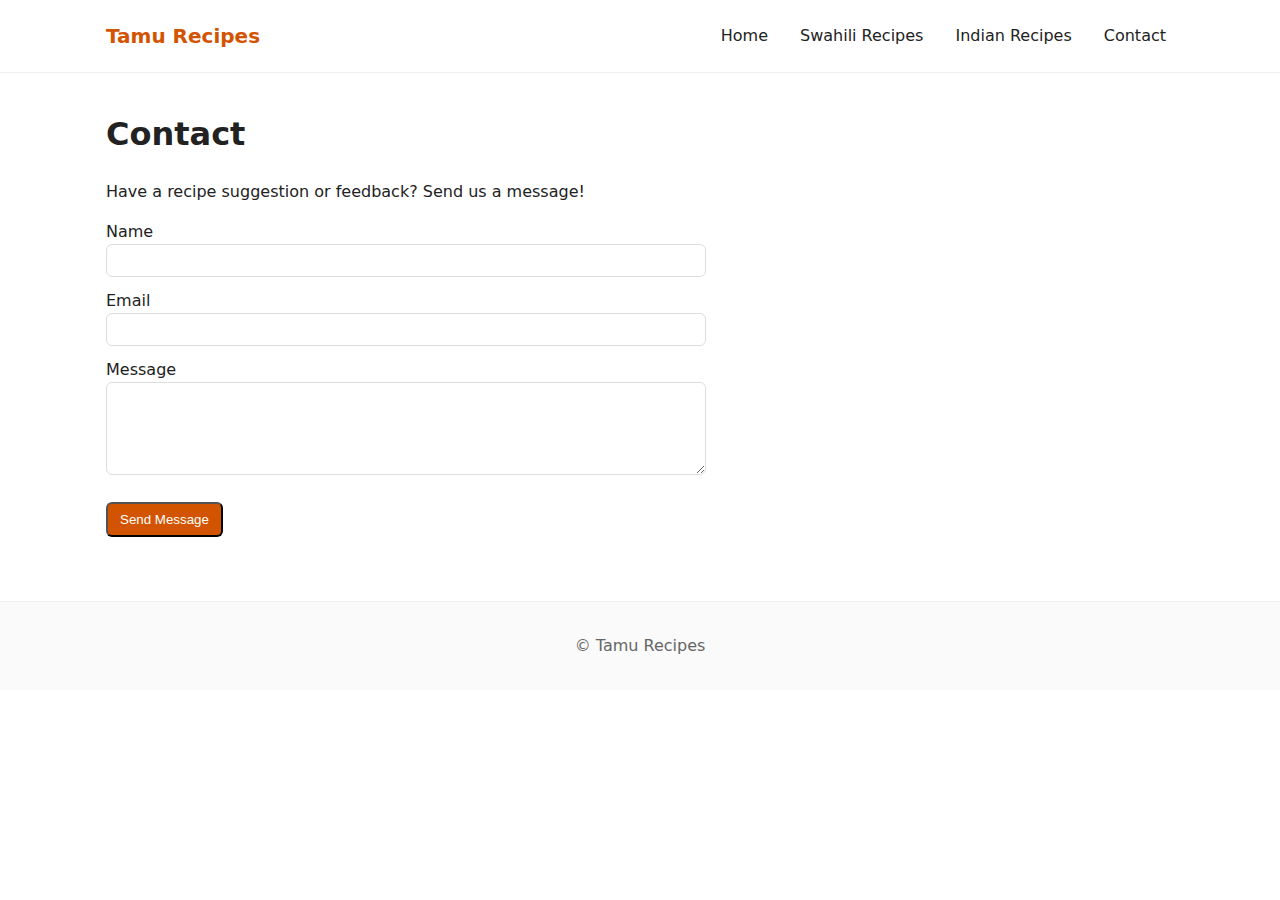
<file: contact.html>
<!doctype html>
<html lang="en">
<head>
  <meta charset="utf-8">
  <meta name="viewport" content="width=device-width,initial-scale=1">
  <title>Contact — Tamu Recipes</title>
  <link rel="stylesheet" href="css/styles.css">
</head>
<body>
  <header class="site-header">
    <div class="container">
      <a class="brand" href="index.html">Tamu Recipes</a>
      <nav class="site-nav">
        <a href="index.html">Home</a>
        <a href="swahili.html">Swahili Recipes</a>
        <a href="indian.html">Indian Recipes</a>
        <a href="contact.html">Contact</a>
      </nav>
    </div>
  </header>

  <main class="container contact-page">
    <h1>Contact</h1>
    <p>Have a recipe suggestion or feedback? Send us a message!</p>

    <form id="contactForm" class="contact-form" novalidate>
      <label>
        Name
        <input type="text" id="name" name="name" required>
      </label>

      <label>
        Email
        <input type="email" id="email" name="email" required>
      </label>

      <label>
        Message
        <textarea id="message" name="message" rows="5" required></textarea>
      </label>

      <button type="submit" class="btn">Send Message</button>
      <p id="formFeedback" class="feedback" aria-live="polite"></p>
    </form>
  </main>

  <footer class="site-footer">
    <div class="container">
      <p>© Tamu Recipes</p>
    </div>
  </footer>

  <script src="js/scripts.js"></script>
</body>
</html>
</file>
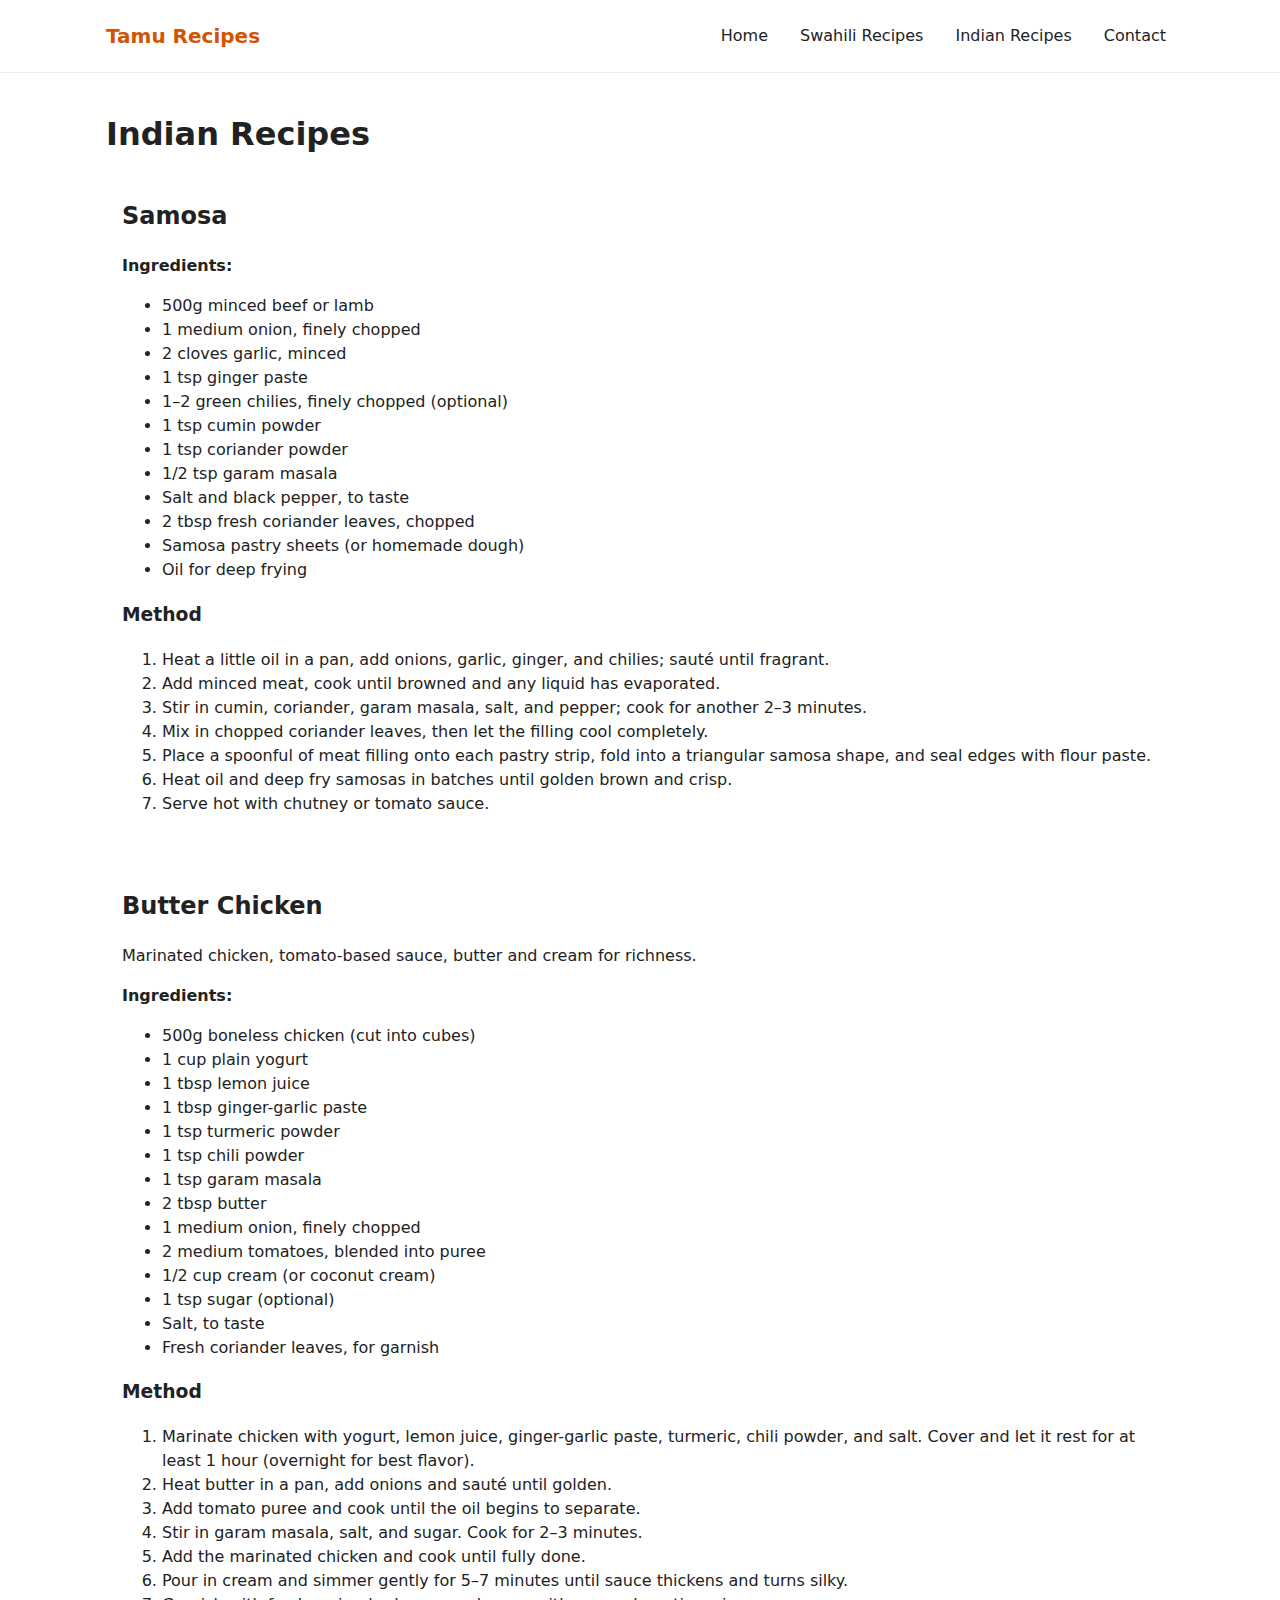
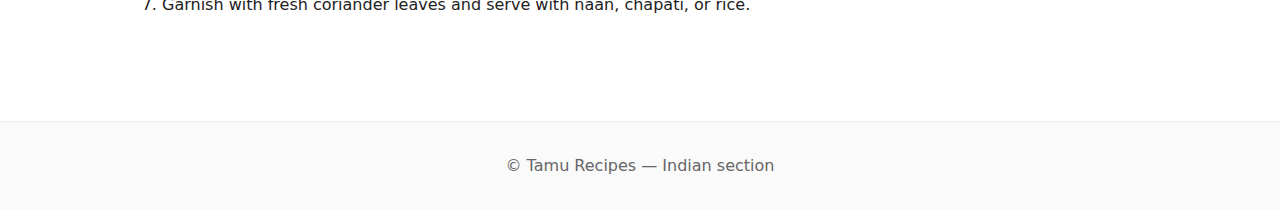
<file: indian.html>
<!doctype html>
<html lang="en">
<head>
  <meta charset="utf-8">
  <meta name="viewport" content="width=device-width,initial-scale=1">
  <title>Tamu Recipes — Indian Recipes</title>
  <link rel="stylesheet" href="css/styles.css">
</head>
<body>
  <header class="site-header">
    <div class="container">
      <a class="brand" href="index.html">Tamu Recipes</a>
      <nav class="site-nav">
        <a href="index.html">Home</a>
        <a href="swahili.html">Swahili Recipes</a>
        <a href="indian.html">Indian Recipes</a>
        <a href="contact.html">Contact</a>
      </nav>
    </div>
  </header>

  <main class="container">
    <h1>Indian Recipes</h1>

    <article id="samosa" class="recipe">
      <h2>Samosa</h2>
 
  <p><strong>Ingredients:</strong></p>
  <ul>
    <li>500g minced beef or lamb</li>
    <li>1 medium onion, finely chopped</li>
    <li>2 cloves garlic, minced</li>
    <li>1 tsp ginger paste</li>
    <li>1–2 green chilies, finely chopped (optional)</li>
    <li>1 tsp cumin powder</li>
    <li>1 tsp coriander powder</li>
    <li>1/2 tsp garam masala</li>
    <li>Salt and black pepper, to taste</li>
    <li>2 tbsp fresh coriander leaves, chopped</li>
    <li>Samosa pastry sheets (or homemade dough)</li>
    <li>Oil for deep frying</li>
  </ul>

  <h3>Method</h3>
  <ol>
    <li>Heat a little oil in a pan, add onions, garlic, ginger, and chilies; sauté until fragrant.</li>
    <li>Add minced meat, cook until browned and any liquid has evaporated.</li>
    <li>Stir in cumin, coriander, garam masala, salt, and pepper; cook for another 2–3 minutes.</li>
    <li>Mix in chopped coriander leaves, then let the filling cool completely.</li>
    <li>Place a spoonful of meat filling onto each pastry strip, fold into a triangular samosa shape, and seal edges with flour paste.</li>
    <li>Heat oil and deep fry samosas in batches until golden brown and crisp.</li>
    <li>Serve hot with chutney or tomato sauce.</li>
  </ol>


    </article>

    <article id="butterchicken" class="recipe">
      <h2>Butter Chicken </h2>
      <p>Marinated chicken, tomato-based sauce, butter and cream for richness.</p>
    
  <p><strong>Ingredients:</strong></p>
  <ul>
    <li>500g boneless chicken (cut into cubes)</li>
    <li>1 cup plain yogurt</li>
    <li>1 tbsp lemon juice</li>
    <li>1 tbsp ginger-garlic paste</li>
    <li>1 tsp turmeric powder</li>
    <li>1 tsp chili powder</li>
    <li>1 tsp garam masala</li>
    <li>2 tbsp butter</li>
    <li>1 medium onion, finely chopped</li>
    <li>2 medium tomatoes, blended into puree</li>
    <li>1/2 cup cream (or coconut cream)</li>
    <li>1 tsp sugar (optional)</li>
    <li>Salt, to taste</li>
    <li>Fresh coriander leaves, for garnish</li>
  </ul>

  <h3>Method</h3>
  <ol>
    <li>Marinate chicken with yogurt, lemon juice, ginger-garlic paste, turmeric, chili powder, and salt. Cover and let it rest for at least 1 hour (overnight for best flavor).</li>
    <li>Heat butter in a pan, add onions and sauté until golden.</li>
    <li>Add tomato puree and cook until the oil begins to separate.</li>
    <li>Stir in garam masala, salt, and sugar. Cook for 2–3 minutes.</li>
    <li>Add the marinated chicken and cook until fully done.</li>
    <li>Pour in cream and simmer gently for 5–7 minutes until sauce thickens and turns silky.</li>
    <li>Garnish with fresh coriander leaves and serve with naan, chapati, or rice.</li>
  </ol>

    </article>

  </main>

  <footer class="site-footer">
    <div class="container">
      <p>© Tamu Recipes — Indian section</p>
    </div>
  </footer>

  <script src="js/scripts.js"></script>
</body>
</html>
</file>
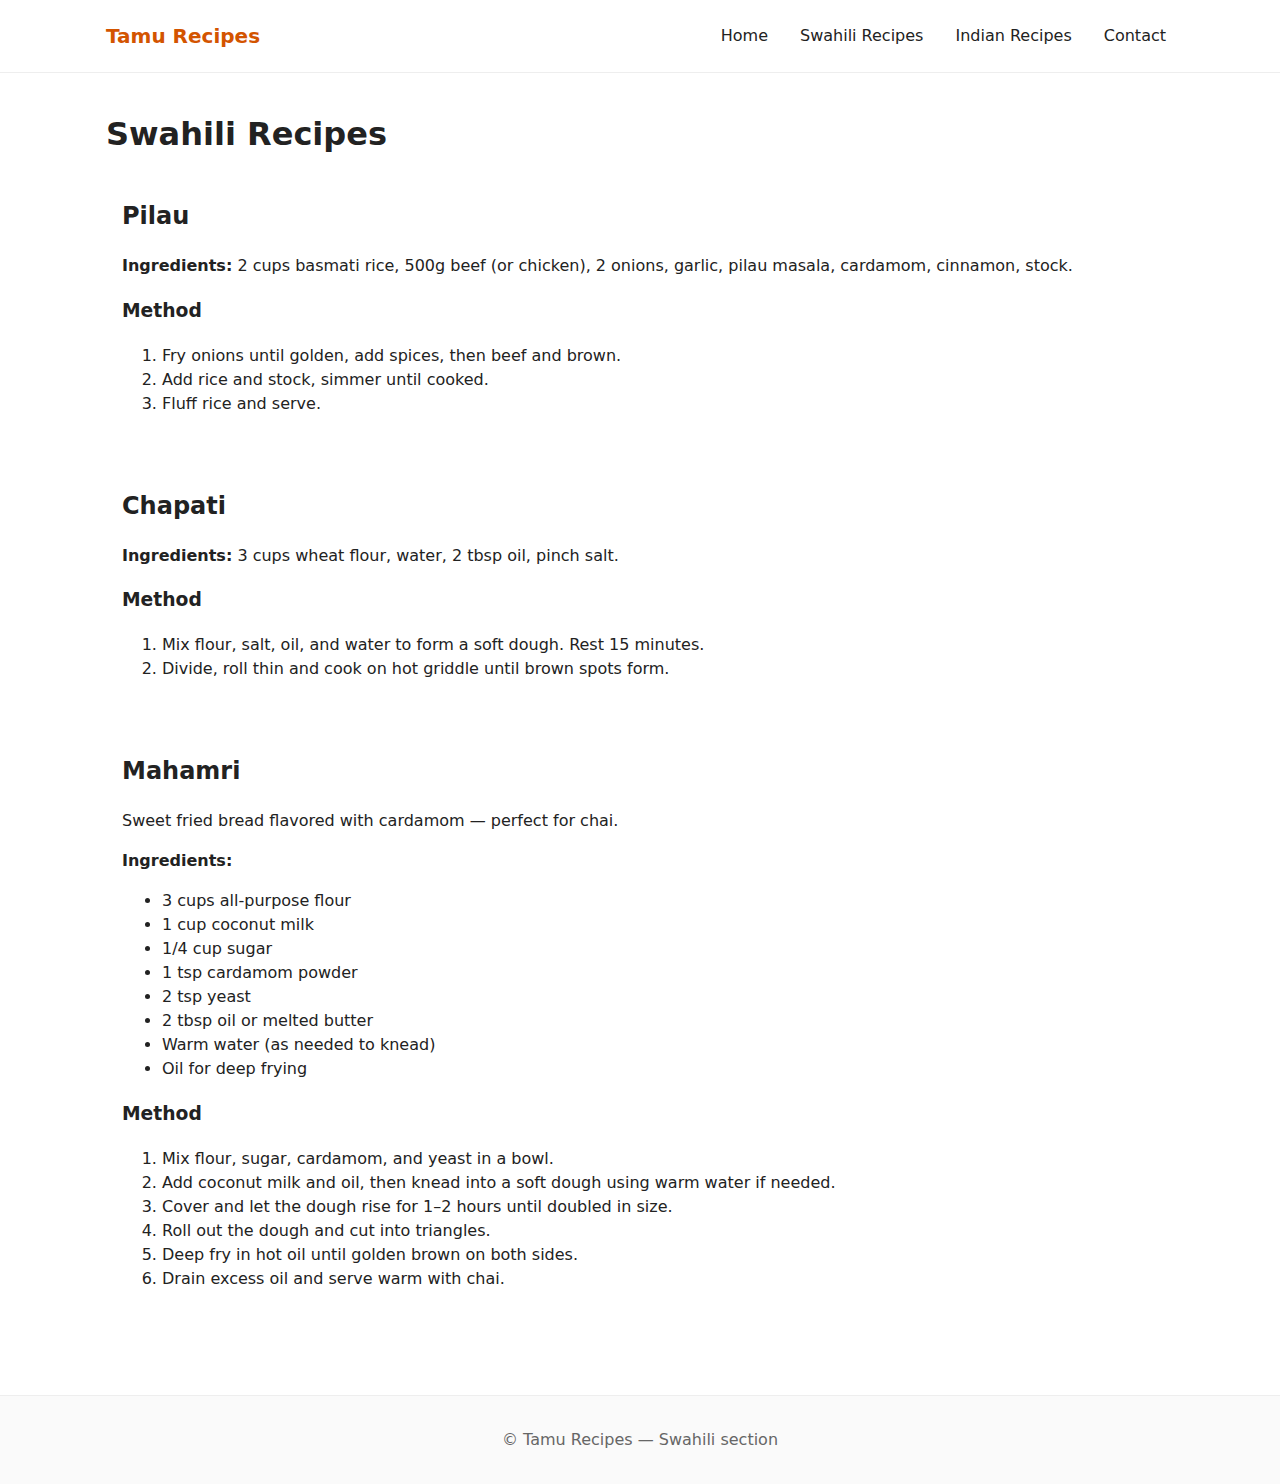
<file: swahili.html>
<!doctype html>
<html lang="en">
<head>
  <meta charset="utf-8">
  <meta name="viewport" content="width=device-width,initial-scale=1">
  <title>Tamu Recipes — Swahili Recipes</title>
  <link rel="stylesheet" href="css/styles.css">
</head>
<body>
  <header class="site-header">
    <div class="container">
      <a class="brand" href="index.html">Tamu Recipes</a>
      <nav class="site-nav">
        <a href="index.html">Home</a>
        <a href="swahili.html">Swahili Recipes</a>
        <a href="indian.html">Indian Recipes</a>
        <a href="contact.html">Contact</a>
      </nav>
    </div>
  </header>

  <main class="container">
    <h1>Swahili Recipes</h1>

    <article id="pilau" class="recipe">
      <h2>Pilau</h2>
      <p><strong>Ingredients:</strong> 2 cups basmati rice, 500g beef (or chicken), 2 onions, garlic, pilau masala, cardamom, cinnamon, stock.</p>
      <h3>Method</h3>
      <ol>
        <li>Fry onions until golden, add spices, then beef and brown.</li>
        <li>Add rice and stock, simmer until cooked.</li>
        <li>Fluff rice and serve.</li>
      </ol>
    </article>

    <article id="chapati" class="recipe">
      <h2>Chapati</h2>
      <p><strong>Ingredients:</strong> 3 cups wheat flour, water, 2 tbsp oil, pinch salt.</p>
      <h3>Method</h3>
      <ol>
        <li>Mix flour, salt, oil, and water to form a soft dough. Rest 15 minutes.</li>
        <li>Divide, roll thin and cook on hot griddle until brown spots form.</li>
      </ol>
    </article>

    <article id="mahamri" class="recipe">
      <h2>Mahamri</h2>
      <p>Sweet fried bread flavored with cardamom — perfect for chai.</p>
        <p><strong>Ingredients:</strong></p>
  <ul>
    <li>3 cups all-purpose flour</li>
    <li>1 cup coconut milk</li>
    <li>1/4 cup sugar</li>
    <li>1 tsp cardamom powder</li>
    <li>2 tsp yeast</li>
    <li>2 tbsp oil or melted butter</li>
    <li>Warm water (as needed to knead)</li>
    <li>Oil for deep frying</li>
  </ul>

  <h3>Method</h3>
  <ol>
    <li>Mix flour, sugar, cardamom, and yeast in a bowl.</li>
    <li>Add coconut milk and oil, then knead into a soft dough using warm water if needed.</li>
    <li>Cover and let the dough rise for 1–2 hours until doubled in size.</li>
    <li>Roll out the dough and cut into triangles.</li>
    <li>Deep fry in hot oil until golden brown on both sides.</li>
    <li>Drain excess oil and serve warm with chai.</li>
  </ol>


    </article>
  </main>

  <footer class="site-footer">
    <div class="container">
      <p>© Tamu Recipes — Swahili section</p>
    </div>
  </footer>

  <script src="js/scripts.js"></script>
</body>
</html>
</file>
<file: css/styles.css>
/* Simple reset and base */
*{box-sizing:border-box}
:root{--max-width:1100px;--accent:#d35400;--muted:#666}
body{font-family:Inter,system-ui,-apple-system,Segoe UI,Roboto,'Helvetica Neue',Arial;line-height:1.5;margin:0;color:#222}
.container{max-width:var(--max-width);margin:0 auto;padding:1rem}
.site-header{background:#fff;border-bottom:1px solid #eee}
.site-header .container{display:flex;align-items:center;justify-content:space-between}
.brand{font-weight:700;color:var(--accent);text-decoration:none;font-size:1.25rem}
.site-nav{display:flex;gap:1rem}
.site-nav a{color:inherit;text-decoration:none;padding:.5rem}
#nav-toggle{display:none;border:0;background:transparent;font-size:1.25rem}

.hero{background:linear-gradient(90deg, #fff 30%, #fff 70%);padding:2.5rem 0}
.hero h1{margin:0 0 .5rem;font-size:2rem}
.hero p{margin:0;color:var(--muted)}

.slider{position:relative;margin-top:1rem}
.slides{position:relative;overflow:hidden;border-radius:12px}
.slide{display:none;position:relative}
.slide.active{display:block}
.slide img{width:100%;height:320px;object-fit:cover;display:block}
.slide-caption{position:absolute;left:1rem;bottom:1rem;background:rgba(0,0,0,.45);color:#fff;padding:.5rem 1rem;border-radius:6px}
.slider-controls{position:absolute;right:1rem;top:50%;transform:translateY(-50%);display:flex;gap:.25rem}
.slider-controls button{background:rgba(255,255,255,.85);border:0;padding:.5rem 0.6rem;border-radius:6px;font-size:1.1rem}

.featured{padding:2rem 0}
.featured h2{margin-top:0}
.grid{display:grid;grid-template-columns:repeat(3,1fr);gap:1rem}
.card{background:#fff;border-radius:8px;box-shadow:0 2px 6px rgba(0,0,0,.06);padding:0.5rem;text-align:center}
.card img{width:100%;height:160px;object-fit:cover;border-radius:6px}
.btn{display:inline-block;margin-top:.5rem;padding:.5rem .75rem;background:var(--accent);color:#fff;border-radius:6px;text-decoration:none}

.recipe{margin:1.5rem 0;padding:1rem;background:#fff;border-radius:8px}
.recipe h2{margin-top:0}

.site-footer{background:#fafafa;padding:1rem 0;border-top:1px solid #eee;margin-top:2rem}
.site-footer p{margin:0;text-align:center;color:var(--muted)}

/* Contact form */
.contact-form{max-width:600px}
.contact-form label{display:block;margin-bottom:.75rem}
.contact-form input,.contact-form textarea{width:100%;padding:.5rem;border:1px solid #ddd;border-radius:6px}
.feedback{margin-top:.5rem;color:var(--accent)}

/* Responsive */
@media (max-width:900px){
  .grid{grid-template-columns:repeat(2,1fr)}
  .slide img{height:240px}
}
@media (max-width:600px){
  #nav-toggle{display:block}
  .site-nav{position:absolute;left:0;right:0;top:64px;background:#fff;flex-direction:column;display:none;padding:1rem;border-bottom:1px solid #eee}
  .site-nav a{padding:.75rem 1rem}
  .grid{grid-template-columns:1fr}
  .slide img{height:180px}
}
</file>
